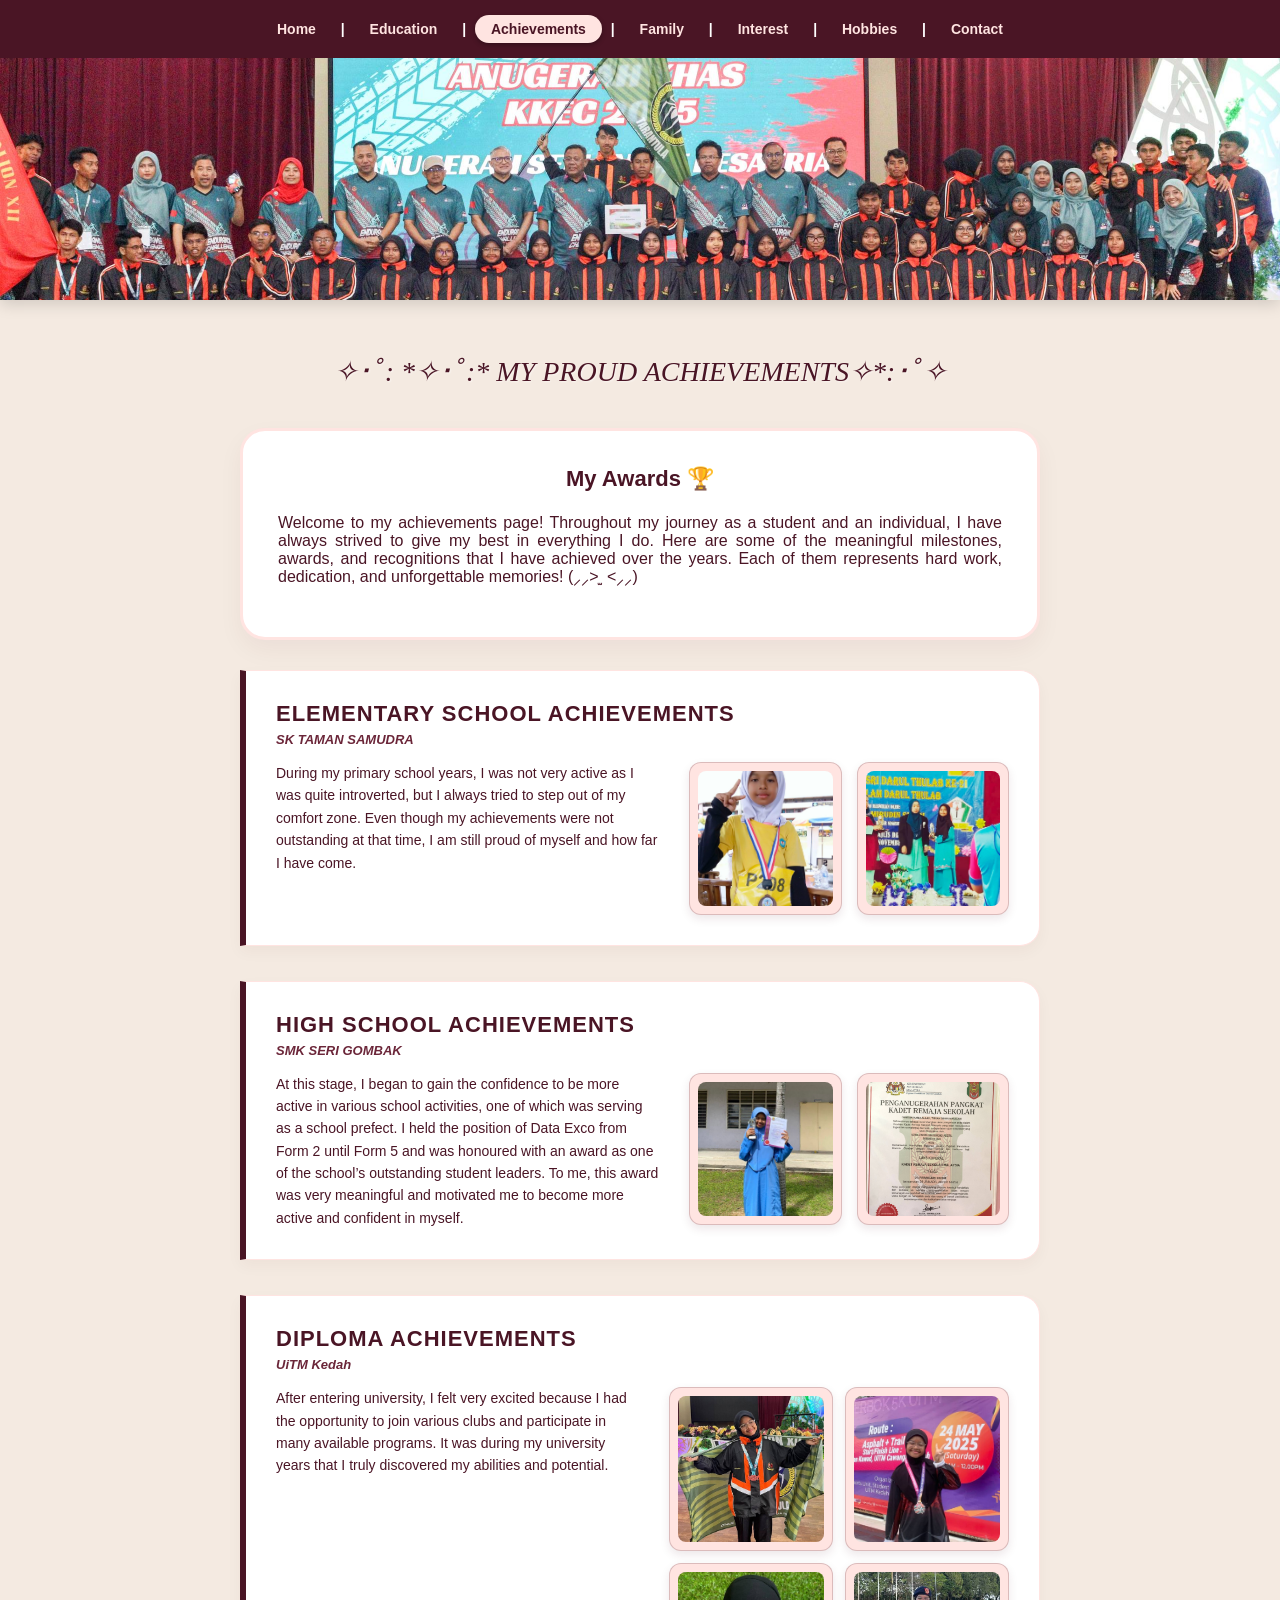
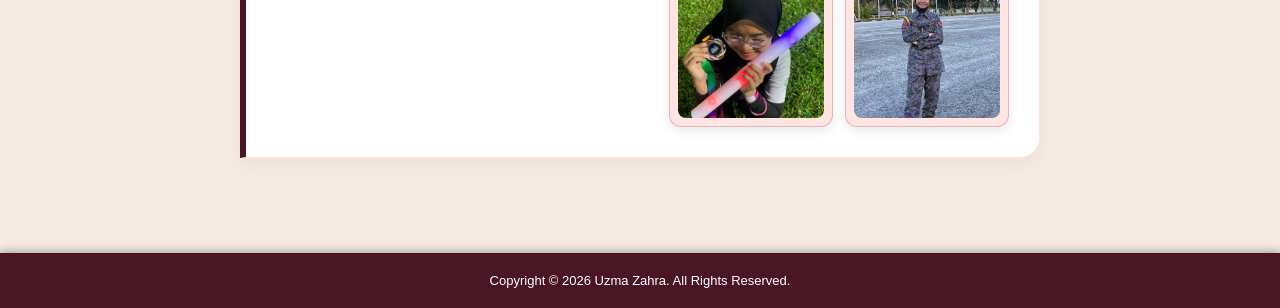
<file: achievements.html>
<!DOCTYPE html PUBLIC "-//W3C//DTD XHTML 1.0 Transitional//EN" "http://www.w3.org/TR/xhtml1/DTD/xhtml1-transitional.dtd">
<html xmlns="http://www.w3.org/1999/xhtml">
<head>
<meta http-equiv="Content-Type" content="text/html; charset=utf-8" />
<title>Achievements - Uzma's Personal Website</title>
<link rel="stylesheet" type="text/css" href="style.css" />

<style type="text/css">
body {
    margin: 0;
    padding: 0;
    background-color: #f4eae1; 
}

#header {
    position: relative;
    width: 100%;
    background: none !important; 
    background-color: transparent !important;
    overflow: hidden !important;
    box-shadow: 0 4px 15px rgba(0, 0, 0, 0.15) !important;
}

.nav-container {
    background-color: #4a1525; 
    width: 100%;
    text-align: center;
    padding: 15px 0;
    position: relative;
    z-index: 20;
}

#navigation {
    font-family: 'Century Gothic', sans-serif;
}

#navigation a {
    text-decoration: none;
    padding: 6px 16px;
    color: #ffe4e1; 
}

#navigation a.active {
    color: #4a1525 !important;
    background-color: #ffe4e1 !important;
    padding: 6px 16px !important;
    border-radius: 15px !important;
    font-weight: bold !important;
    box-shadow: 0 2px 5px rgba(0,0,0,0.3) !important;
    display: inline-block !important;
}

.banner-wrapper {
    position: relative;
    width: 100%;
    height: 260px; 
    overflow: hidden !important;
    z-index: 10;
    background-color: #4a1525; 
}

.banner-slider {
    position: absolute;
    top: 0;
    left: 0;
    width: 300%; 
    height: 100%;
    display: flex;
    transition: transform 0.8s cubic-bezier(0.45, 0, 0.55, 1);
}

.slide {
    width: 33.3333%;
    height: 100%;
    background-size: cover;
    background-position: center;
    background-repeat: no-repeat;
}

#content {
    margin-bottom: 0px !important; 
    padding-bottom: 60px; 
}

.achieve-container {
    max-width: 1050px; 
    margin: 40px auto 0 auto;
    font-family: 'Century Gothic', sans-serif;
}

.achieve-intro-box {
    background-color: #ffffff; 
    border: 3px solid #ffe4e1;
    padding: 35px;
    border-radius: 25px;
    box-shadow: 0 10px 25px rgba(74, 21, 37, 0.05);
    text-align: justify;
    color: #4a1525;
    margin-bottom: 30px;
}

.achieve-box {
    background-color: #ffffff;
    border: 1px solid #ffe4e1;
    border-left: 6px solid #4a1525;
    padding: 30px;
    border-radius: 0 20px 20px 0;
    box-shadow: 0 6px 15px rgba(74, 21, 37, 0.04);
    text-align: left;
    color: #4a1525;
    margin-bottom: 35px;
}

.achieve-layout {
    display: flex;
    justify-content: space-between;
    align-items: flex-start;
    gap: 30px;
    margin-top: 15px;
}

.achieve-text {
    flex: 1;
    font-size: 14px;
    line-height: 1.6;
}

.achieve-heading {
    color: #4a1525;
    font-weight: bold;
    font-size: 22px;
    margin-top: 0;
    margin-bottom: 5px;
    letter-spacing: 1px;
}

.achieve-date {
    font-style: italic;
    font-size: 13px;
    color: #6b2639;
    margin-bottom: 15px;
    font-weight: bold;
}

.achieve-gallery-2 {
    display: grid;
    grid-template-columns: repeat(2, 1fr);
    gap: 15px;
    width: 320px;
}

.achieve-gallery-4 {
    display: grid;
    grid-template-columns: repeat(2, 1fr);
    gap: 12px;
    width: 340px;
}

.photo-frame {
    background-color: #ffe4e1;
    padding: 8px;
    border-radius: 12px;
    box-shadow: 0 4px 10px rgba(74, 21, 37, 0.1);
    border: 1px solid rgba(74, 21, 37, 0.2);
}

.photo-frame img {
    width: 100%;
    aspect-ratio: 1 / 1;
    object-fit: cover;
    border-radius: 8px;
    display: block;
}
</style>
</head>
<body>

<div id="header">
    <div class="nav-container">
        <div id="navigation">
            <a href="index.html">Home</a> |
            <a href="education.html">Education</a> |
            <a href="achievements.html" class="active">Achievements</a> |
            <a href="family.html">Family</a> |
            <a href="interest.html">Interest</a> |
            <a href="hobbies.html">Hobbies</a> |
            <a href="contact.html">Contact</a>
        </div>
    </div>
    
    <div class="banner-wrapper">
        <div class="banner-slider" id="sliderEngine">
            <div class="slide" style="background-image: url('kkec1.jpg');"></div>
            <div class="slide" style="background-image: url('kkec2.jpg');"></div>
            <div class="slide" style="background-image: url('sukol2.jpg');"></div>
        </div>
    </div>
</div>

<div id="content">

<h1 align="center" style="font-family: 'Georgia', serif; font-style: italic; color: #4a1525; font-size: 28px; font-weight: normal; margin-top: 35px; margin-bottom: 25px; text-shadow: 1px 1px 2px rgba(255,255,255,0.6);">
    ✧･ﾟ: *✧･ﾟ:* MY PROUD ACHIEVEMENTS✧*:･ﾟ✧
</h1>

<div class="achieve-container">
    
    <div class="achieve-intro-box">
        <h3 style="text-align: center; font-size: 22px; margin-top: 0;"> My Awards 🏆</h3>
        <p>Welcome to my achievements page! Throughout my journey as a student and an individual, I have always strived to give my best in everything I do. Here are some of the meaningful milestones, awards, and recognitions that I have achieved over the years. Each of them represents hard work, dedication, and unforgettable memories! (⸝⸝> ̫ <⸝⸝)</p>
    </div>

    <div class="achieve-box">
        <h3 class="achieve-heading">ELEMENTARY SCHOOL ACHIEVEMENTS</h3>
        <div class="achieve-date">SK TAMAN SAMUDRA</div>
  
        <div class="achieve-layout">
            <div class="achieve-text">
                During my primary school years, I was not very active as I was quite introverted, but I always tried to step out of my comfort zone. Even though my achievements were not outstanding at that time, I am still proud of myself and how far I have come.         
            </div>
            
            <div class="achieve-gallery-2">
                <div class="photo-frame"><img src="rumahkuning.jpg" alt="Elementary Achievement 1" /></div>
                <div class="photo-frame"><img src="gradsk.jpg" alt="Elementary Achievement 2" /></div>
            </div>
        </div>
    </div>

    <div class="achieve-box">
        <h3 class="achieve-heading">HIGH SCHOOL ACHIEVEMENTS</h3>
        <div class="achieve-date">SMK SERI GOMBAK</div>
        
        <div class="achieve-layout">
            <div class="achieve-text"> 
At this stage, I began to gain the confidence to be more active in various school activities, one of which was serving as a school prefect. I held the position of Data Exco from Form 2 until Form 5 and was honoured with an award as one of the school’s outstanding student leaders. To me, this award was very meaningful and motivated me to become more active and confident in myself.
                           </div>
            
            <div class="achieve-gallery-2">
                <div class="photo-frame"><img src="pengawas.jpg" alt="High School Achievement 1" /></div>
                <div class="photo-frame"><img src="krs.jpg" alt="High School Achievement 2" /></div>
            </div>
        </div>
    </div>

    <div class="achieve-box">
        <h3 class="achieve-heading">DIPLOMA ACHIEVEMENTS</h3>
        <div class="achieve-date">UiTM Kedah</div>
        
        <div class="achieve-layout">
            <div class="achieve-text">
                After entering university, I felt very excited because I had the opportunity to join various clubs and participate in many available programs. It was during my university years that I truly discovered my abilities and potential.
            </div>
            
            <div class="achieve-gallery-4">
                <div class="photo-frame"><img src="1.jpg" alt="University Achievement 1" /></div>
                <div class="photo-frame"><img src="2.jpg" alt="University Achievement 2" /></div>
                <div class="photo-frame"><img src="3.jpg" alt="University Achievement 3" /></div>
                <div class="photo-frame"><img src="4.jpg" alt="University Achievement 4" /></div>
            </div>
        </div>
    </div>

</div>

</div> 

<div id="footer" style="display: block !important; clear: both !important; width: 100% !important; background-color: #4a1525 !important; color: #ffffff !important; font-family: 'Century Gothic', sans-serif !important; font-size: 13px !important; padding: 20px 0 !important; text-align: center !important; margin-top: 0px !important; white-space: nowrap !important; box-shadow: 0 -2px 8px rgba(0, 0, 0, 0.3) !important;">
    Copyright &copy; 2026 Uzma Zahra. All Rights Reserved.
</div>

<script type="text/javascript">
// <![CDATA[
    var currentIndex = 0;
    var totalImages = 3; 
    var sliderEngine = document.getElementById("sliderEngine");

    function slideBanner() {
        currentIndex = (currentIndex + 1) % totalImages;
        var percentageShift = -100 * currentIndex; 
        sliderEngine.style.transform = "translateX(" + (percentageShift / totalImages) + "%)";
    }

    setInterval(slideBanner, 3000);
// ]]>
</script>

</body>
</html>
</file>
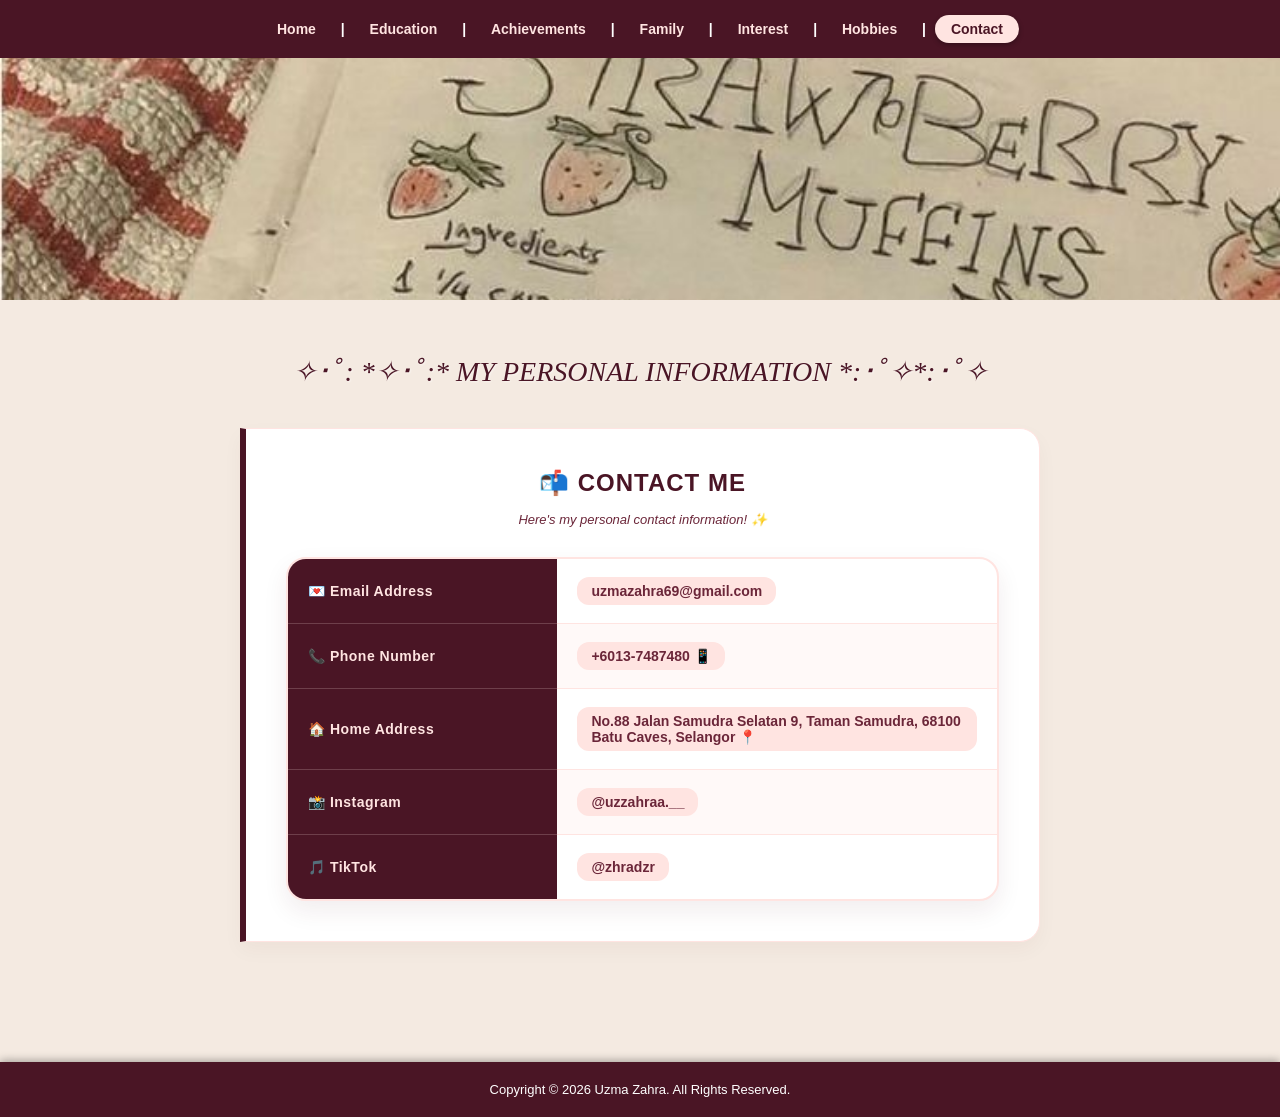
<file: contact.html>
<!DOCTYPE html PUBLIC "-//W3C//DTD XHTML 1.0 Transitional//EN" "http://www.w3.org/TR/xhtml1/DTD/xhtml1-transitional.dtd">
<html xmlns="http://www.w3.org/1999/xhtml">
<head>
<meta http-equiv="Content-Type" content="text/html; charset=utf-8" />
<title>Contact - Uzma's Personal Website</title>
<link rel="stylesheet" type="text/css" href="style.css" />

<style type="text/css">
body {
    margin: 0;
    padding: 0;
    background-color: #f4eae1; 
}

#header {
    /* ... */
}

.nav-container {
    background-color: #4a1525; 
    width: 100%;
    text-align: center;
    padding: 15px 0;
    position: relative;
    z-index: 20;
}

#navigation {
    font-family: 'Century Gothic', sans-serif;
}

#navigation a {
    text-decoration: none;
    padding: 6px 16px;
    color: #ffe4e1; 
}

#navigation a.active {
    color: #4a1525 !important;
    background-color: #ffe4e1 !important;
    padding: 6px 16px !important;
    border-radius: 15px !important;
    font-weight: bold !important;
    box-shadow: 0 2px 5px rgba(0,0,0,0.3) !important;
    display: inline-block !important;
}

.content-container {
    max-width: 800px; 
    margin: 40px auto;
    font-family: 'Century Gothic', sans-serif;
}

.contact-box {
    background-color: #ffffff;
    border: 1px solid #ffe4e1;
    border-left: 6px solid #4a1525;
    padding: 40px;
    border-radius: 0 20px 20px 0;
    box-shadow: 0 8px 20px rgba(74, 21, 37, 0.04);
    text-align: center; 
    color: #4a1525;
}

.contact-heading {
    color: #4a1525;
    font-weight: bold;
    font-size: 24px;
    margin-top: 0;
    margin-bottom: 15px;
    letter-spacing: 1px;
}

.contact-subtext {
    font-style: italic;
    font-size: 13px;
    color: #6b2639;
    margin-bottom: 30px;
}

.contact-table {
    width: 100%;
    border-collapse: separate; 
    border-spacing: 0;
    margin-top: 10px;
    background-color: #ffffff;
    border-radius: 20px; 
    overflow: hidden;
    border: 2px solid #ffe4e1; 
    box-shadow: 0 10px 25px rgba(74, 21, 37, 0.08); 
}

.contact-table tr:nth-child(even) {
    background-color: #fff9f8; 
}

.contact-table td.label-cell {
    width: 38%;
    background-color: #4a1525; 
    color: #ffe4e1; 
    font-weight: bold;
    padding: 18px 20px;
    text-align: left;
    font-size: 14px;
    letter-spacing: 0.5px;
    border-bottom: 1px solid rgba(255, 228, 225, 0.2);
}

.contact-table td.info-cell {
    padding: 18px 20px;
    text-align: left;
    color: #4a1525;
    font-size: 14px;
    font-weight: bold;
    border-bottom: 1px solid #ffe4e1;
}

.contact-table tr:last-child td {
    border-bottom: none;
}

.contact-table a {
    color: #6b2639;
    text-decoration: none;
    background-color: #ffe4e1; 
    padding: 6px 14px;
    border-radius: 12px;
    display: inline-block;
    transition: all 0.3s ease;
}

.contact-table a:hover {
    background-color: #4a1525;
    color: #ffe4e1;
    transform: translateY(-2px); 
}
</style>
</head>
<body>

<div id="header">
    <div class="nav-container">
        <div id="navigation">
            <a href="index.html">Home</a> |
            <a href="education.html">Education</a> |
            <a href="achievements.html">Achievements</a> |
            <a href="family.html">Family</a> | 
            <a href="interest.html">Interest</a> |
            <a href="hobbies.html">Hobbies</a> |
            <a href="contact.html" class="active">Contact</a>
        </div>
    </div>
</div>

<div id="content">

<h1 align="center" style="font-family: 'Georgia', serif; font-style: italic; color: #4a1525; font-size: 28px; font-weight: normal; margin-top: 35px; margin-bottom: 25px; text-shadow: 1px 1px 2px rgba(255,255,255,0.6);">
    ✧･ﾟ: *✧･ﾟ:* MY PERSONAL INFORMATION *:･ﾟ✧*:･ﾟ✧
</h1>

<div class="content-container">
    
    <div class="contact-box">
        <h3 class="contact-heading">📬 CONTACT ME</h3>
        <p class="contact-subtext">Here's my personal contact information! ✨</p>
        
        <table class="contact-table">
            <tr>
                <td class="label-cell">💌 Email Address</td>
                <td class="info-cell"><a href="mailto:uzmazahra69@gmail.com">uzmazahra69@gmail.com</a></td>
            </tr>
            
            <tr>
                <td class="label-cell">📞 Phone Number</td>
                <td class="info-cell"><a href="tel:+60137487480">+6013-7487480 📱</a></td>
            </tr>
            
            <tr>
                <td class="label-cell">🏠 Home Address</td>
                <td class="info-cell"><a href="https://www.google.com/maps/search/?api=1&query=No.88+Jalan+Samudra+Selatan+9+Taman+Samudra+68100+Batu+Caves+Selangor" target="_blank">No.88 Jalan Samudra Selatan 9, Taman Samudra, 68100 Batu Caves, Selangor 📍</a></td>
            </tr>
            
            <tr>
                <td class="label-cell">📸 Instagram</td>
                <td class="info-cell"><a href="https://www.instagram.com/uzzahraa.__/" target="_blank">@uzzahraa.__</a></td>
            </tr>
            
            <tr>
                <td class="label-cell">🎵 TikTok</td>
                <td class="info-cell"><a href="https://www.tiktok.com/@zhradzr?_r=1&_t=ZS-977afWlPwBR" target="_blank">@zhradzr</a></td>
            </tr>
        </table>
        
    </div>

</div>

</div> 

<div id="footer" style="display: block !important; clear: both !important; width: 100% !important; background-color: #4a1525 !important; color: #ffffff !important; font-family: 'Century Gothic', sans-serif !important; font-size: 13px !important; padding: 20px 0 !important; text-align: center !important; margin-top: 60px !important; white-space: nowrap !important; box-shadow: 0 -2px 8px rgba(0, 0, 0, 0.3) !important;">
    Copyright &copy; 2026 Uzma Zahra. All Rights Reserved.
</div>

</body>
</html>
</file>
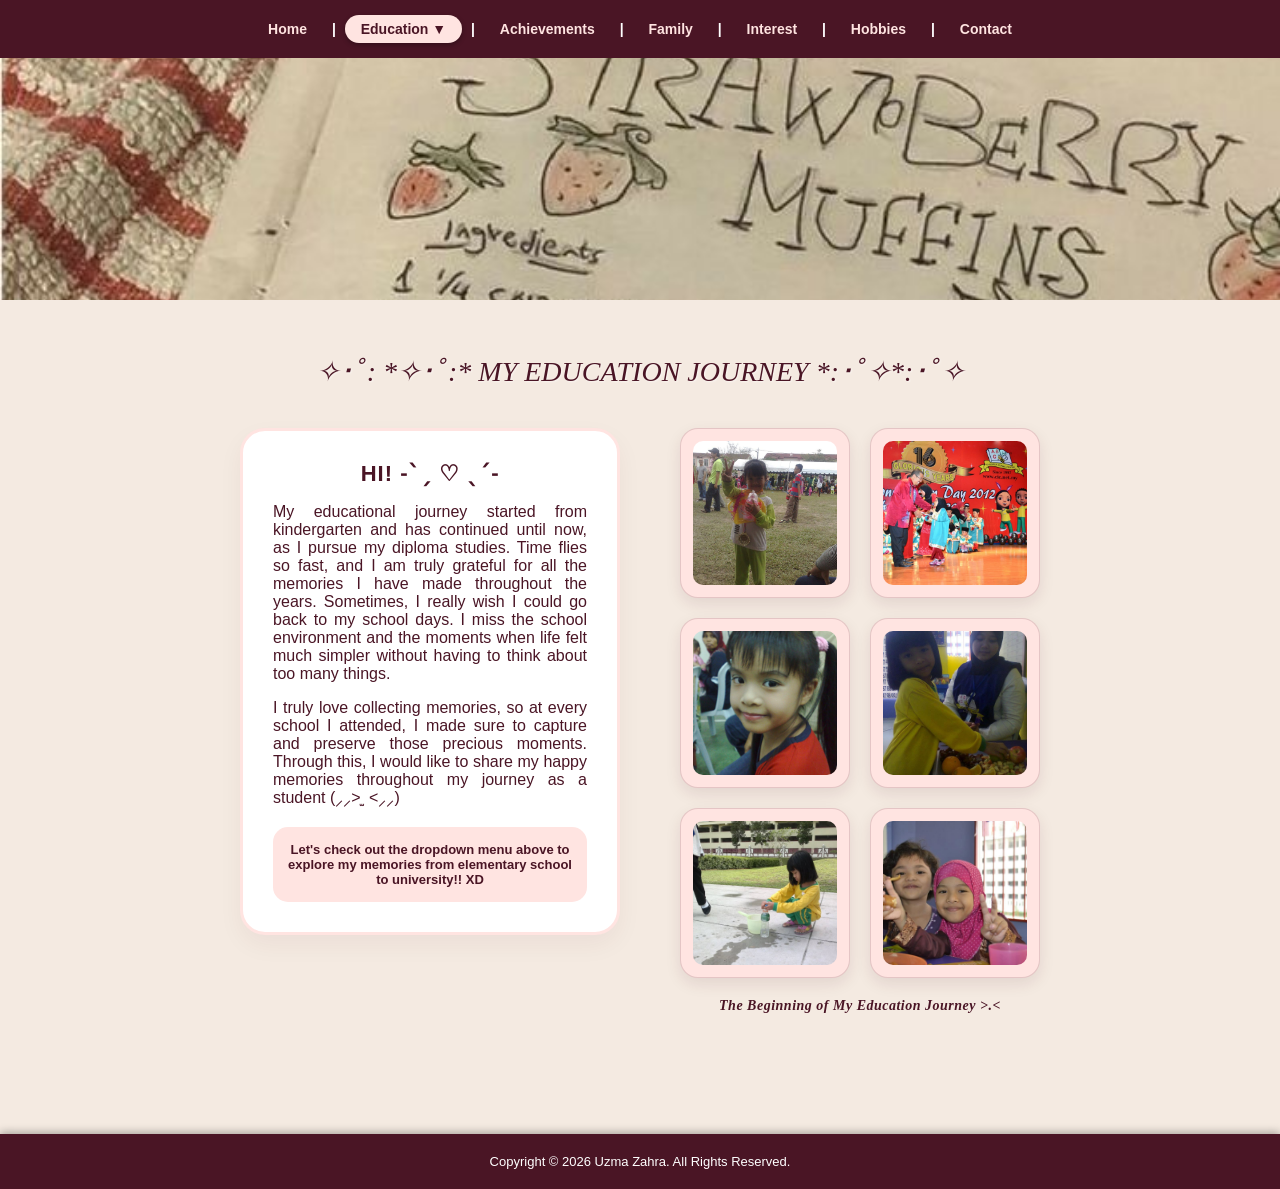
<file: education.html>
<!DOCTYPE html PUBLIC "-//W3C//DTD XHTML 1.0 Transitional//EN" "http://www.w3.org/TR/xhtml1/DTD/xhtml1-transitional.dtd">
<html xmlns="http://www.w3.org/1999/xhtml">
<head>
<meta http-equiv="Content-Type" content="text/html; charset=utf-8" />
<title>Education - Uzma's Personal Website</title>
<link rel="stylesheet" type="text/css" href="style.css" />

<style type="text/css">
body {
    margin: 0;
    padding: 0;
    background-color: #f4eae1; 
}

#header {
    /* ... */
}

.nav-container {
    background-color: #4a1525; 
    width: 100%;
    text-align: center;
    padding: 15px 0;
    position: relative;
    z-index: 20;
}

#navigation {
    font-family: 'Century Gothic', sans-serif;
}

#navigation a {
    text-decoration: none;
    padding: 6px 16px;
    color: #ffe4e1; 
}

#navigation a.active {
    color: #4a1525 !important;
    background-color: #ffe4e1 !important;
    padding: 6px 16px !important;
    border-radius: 15px !important;
    font-weight: bold !important;
    box-shadow: 0 2px 5px rgba(0,0,0,0.3) !important;
    display: inline-block !important;
}

.dropdown {
    display: inline-block;
    position: relative;
}
.dropdown-content {
    display: none;
    position: absolute;
    background-color: #ffffff;
    min-width: 170px;
    box-shadow: 0px 8px 16px rgba(0,0,0,0.2);
    z-index: 999;
    text-align: left;
    margin-top: 5px;
    border-radius: 10px;
    overflow: hidden;
    border: 1px solid rgba(74, 21, 37, 0.15);
}
#navigation .dropdown-content a {
    color: #4a1525 !important;
    font-weight: bold !important;
    padding: 12px 15px !important;
    text-decoration: none;
    display: block !important;
    font-size: 13px;
    background-color: transparent !important;
    box-shadow: none !important;
    border-radius: 0 !important;
}
#navigation .dropdown-content a:hover {
    background-color: #ffe4e1 !important;
}
.dropdown:hover .dropdown-content {
    display: block;
}

.tab-content {
    display: none; 
}
#Education-Welcome {
    display: block;
}
body:has(#p1:target) #Education-Welcome,
body:has(#p2:target) #Education-Welcome,
body:has(#p3:target) #Education-Welcome {
    display: none;
}
#p1:target, #p2:target, #p3:target {
    display: block;
}

.welcome-layout {
    display: flex;
    align-items: flex-start;
    justify-content: space-between;
    margin-top: 20px;
}

.intro-pop-box {
    flex: 1.1; 
    background-color: #ffffff;
    border: 3px solid #ffe4e1;
    padding: 30px;
    border-radius: 25px;
    box-shadow: 0 10px 25px rgba(74, 21, 37, 0.05);
    text-align: justify;
    color: #4a1525;
    font-family: 'Century Gothic', sans-serif;
}

.gallery-wrapper {
    width: 360px; 
    display: flex;
    flex-direction: column;
    align-items: center;
    margin-left: 60px; 
}

.image-grid-container {
    display: grid;
    grid-template-columns: repeat(2, 1fr); 
    gap: 20px; 
    width: 100%;
}

.photo-frame {
    background-color: #ffe4e1;
    padding: 12px; 
    border-radius: 18px; 
    box-shadow: 0 6px 15px rgba(74, 21, 37, 0.1);
    text-align: center;
    box-sizing: border-box;
    border: 1px solid rgba(74, 21, 37, 0.15);
}

.photo-frame img {
    width: 100%;
    aspect-ratio: 1 / 1; 
    object-fit: cover;
    border-radius: 10px; 
    display: block;
}

.gallery-caption {
    font-family: 'Georgia', serif;
    font-style: italic;
    color: #4a1525;
    font-size: 14px;
    margin-top: 20px;
    font-weight: bold;
    letter-spacing: 0.5px;
}

.edu-container {
    max-width: 1050px; 
    margin: 40px auto;
    font-family: 'Century Gothic', sans-serif;
}

.edu-box {
    background-color: #ffffff;
    border: 1px solid #ffe4e1;
    border-left: 6px solid #4a1525;
    padding: 35px;
    border-radius: 0 20px 20px 0;
    box-shadow: 0 8px 20px rgba(74, 21, 37, 0.04);
    text-align: left;
    color: #4a1525;
}

.edu-heading {
    color: #4a1525;
    font-weight: bold;
    font-size: 22px;
    margin-top: 0;
    margin-bottom: 5px;
    letter-spacing: 1px;
}

.edu-year {
    font-style: italic;
    font-size: 13px;
    color: #6b2639;
    margin-bottom: 25px;
    font-weight: normal;
    line-height: 1.6;
    text-align: justify;
}

.edu-gallery-3x2 {
    display: grid;
    grid-template-columns: repeat(3, 1fr); 
    gap: 25px; 
    margin-top: 20px;
    width: 100%;
}

.edu-frame-with-caption {
    display: flex;
    flex-direction: column;
    align-items: center;
}

.edu-frame-with-caption .photo-frame {
    width: 100%;
}

.inner-caption {
    font-family: 'Century Gothic', sans-serif;
    font-size: 13px;
    color: #4a1525;
    margin-top: 10px;
    text-align: center;
    font-weight: bold;
    line-height: 1.4;
}

.note-box {
    background-color: #ffe4e1;
    padding: 15px;
    margin-top: 20px;
    border-radius: 15px;
    text-align: center;
    font-weight: bold;
    font-size: 13px;
    color: #4a1525;
}
</style>
</head>
<body>

<div id="header">
    <div class="nav-container">
        <div id="navigation">
            <a href="index.html">Home</a> |
            
            <div class="dropdown">
                <a href="education.html" class="active">Education ▼</a>
                <div class="dropdown-content">
                    <a href="#p1">Primary School</a>
                    <a href="#p2">High School</a>
                    <a href="#p3">University</a>
                </div>
            </div> |
            
            <a href="achievements.html">Achievements</a> |
            <a href="family.html">Family</a> |
            <a href="interest.html">Interest</a> |
            <a href="hobbies.html">Hobbies</a> |
            <a href="contact.html">Contact</a>
        </div>
    </div>
</div>

<div id="content">

<h1 align="center" style="font-family: 'Georgia', serif; font-style: italic; color: #4a1525; font-size: 28px; font-weight: normal; margin-top: 35px; margin-bottom: 25px; text-shadow: 1px 1px 2px rgba(255,255,255,0.6);">
    ✧･ﾟ: *✧･ﾟ:* MY EDUCATION JOURNEY *:･ﾟ✧*:･ﾟ✧
</h1>

<div class="edu-container">
    
    <div id="Education-Welcome">
        <div class="welcome-layout">
            
            <div class="intro-pop-box">
                <h3 class="edu-heading" style="text-align: center; font-size: 22px;">HI! ˗ˋˏ ♡ ˎˊ˗</h3>
                <div class="edu-details">
                    <p>My educational journey started from kindergarten and has continued until now, as I pursue my diploma studies. Time flies so fast, and I am truly grateful for all the memories I have made throughout the years. Sometimes, I really wish I could go back to my school days. I miss the school environment and the moments when life felt much simpler without having to think about too many things.</p>

                    <p>I truly love collecting memories, so at every school I attended, I made sure to capture and preserve those precious moments. Through this, I would like to share my happy memories throughout my journey as a student (⸝⸝>  ̫ <⸝⸝)</p>
                                        
                    <div class="note-box">
                        Let's check out the dropdown menu above to explore my memories from elementary school to university!! XD
                    </div>
                </div>
            </div>
            
            <div class="gallery-wrapper">
                <div class="image-grid-container">
                    <div class="photo-frame"><img src="sportday.jpg" alt="Memory 1" /></div>
                    <div class="photo-frame"><img src="6tahun.jpg" alt="Memory 2" /></div>
                    <div class="photo-frame"><img src="6147553494869676666.jpg" alt="Memory 3" /></div>
                    <div class="photo-frame"><img src="tadika2.jpg" alt="Memory 4" /></div>
                    <div class="photo-frame"><img src="akucomel.jpg" alt="Memory 5" /></div>
                    <div class="photo-frame"><img src="comelsiak.jpg" alt="Memory 6" /></div>
                </div>
                <div class="gallery-caption"> The Beginning of My Education Journey >.<</div>
            </div>
            
        </div>
    </div>

    <div id="p1" class="tab-content">
        <div class="edu-box">
            <h3 class="edu-heading">🏫 PRIMARY SCHOOL</h3>
            <div class="edu-year">I began my primary school education at the age of seven at SK Seri Gombak 1. After studying there for two years, I transferred to SK Taman Samudra as it was closer to my home. I continued my studies there until Year 6.<br /><br />In addition, I was also a student at Sekolah Agama Rendah Darul Thulab Cawangan Gombak. I enrolled in the religious school when I was in Year 3 and completed my studies there alongside my primary school education.<br /><br />Below are some of the memories I cherish from my primary school years!<33</div>
            
            <div class="edu-gallery-3x2">
                <div class="edu-frame-with-caption">
                    <div class="photo-frame"><img src="day1sekk.jpg" alt="SR Memory 1" /></div>
                    <div class="inner-caption">My day 1 at school!</div>
                </div>
                
                <div class="edu-frame-with-caption">
                    <div class="photo-frame"><img src="uzmagradsek.jpg" alt="SR Memory 2" /></div>
                    <div class="inner-caption">Finally graduated from primary school!</div>
                </div>
                
                <div class="edu-frame-with-caption">
                    <div class="photo-frame"><img src="khaldun.jpg" alt="SR Memory 3" /></div>
                    <div class="inner-caption">my classmate<33</div>
                </div>
                
                <div class="edu-frame-with-caption">
                    <div class="photo-frame"><img src="upkk.jpg" alt="SR Memory 4" /></div>
                    <div class="inner-caption">We're about to take an UPKK's exam!</div>
                </div>
                
                <div class="edu-frame-with-caption">
                    <div class="photo-frame"><img src="sekagama.jpg" alt="SR Memory 5" /></div>
                    <div class="inner-caption">Officially an alumni!</div>
                </div>
                
                <div class="edu-frame-with-caption">
                    <div class="photo-frame"><img src="skagama.jpg" alt="SR Memory 6" /></div>
                    <div class="inner-caption">my #1supporter XD</div>
                </div>
            </div>
            
        </div>
    </div>

    <div id="p2" class="tab-content">
        <div class="edu-box">
            <h3 class="edu-heading">🏫 HIGH SCHOOL</h3>
            <div class="edu-year">My best journey ever! I really miss the school environment, school stresses, and school bond. How I wish could back again at those moments :((</div>
            
            <div class="edu-gallery-3x2">
                <div class="edu-frame-with-caption">
                    <div class="photo-frame"><img src="papan.jpg" alt="SM Memory 1" /></div>
                    <div class="inner-caption">Road to SPM!</div>
                </div>
                
                <div class="edu-frame-with-caption">
                    <div class="photo-frame"><img src="rusyd.jpg" alt="SM Memory 2" /></div>
                    <div class="inner-caption">Purple's Cheerlader Team!</div>
                </div>
                
                <div class="edu-frame-with-caption">
                    <div class="photo-frame"><img src="rindu.jpg" alt="SM Memory 3" /></div>
                    <div class="inner-caption">Before back home >.<</div>
                </div>
                
                <div class="edu-frame-with-caption">
                    <div class="photo-frame"><img src="pern.jpg" alt="SM Memory 4" /></div>
                    <div class="inner-caption">Finally Business Coursework completed!</div>
                </div>
                
                <div class="edu-frame-with-caption">
                    <div class="photo-frame"><img src="permatacitra.jpg" alt="SM Memory 5" /></div>
                    <div class="inner-caption">got certified with my girls!</div>
                </div>
                
                <div class="edu-frame-with-caption">
                    <div class="photo-frame"><img src="cekal.jpg" alt="SM Memory 6" /></div>
                    <div class="inner-caption">My first ever classmate in high school XD</div>
                </div>
            </div>
            
        </div>
    </div>

    <div id="p3" class="tab-content">
        <div class="edu-box">
            <h3 class="edu-heading">🎓 DIPLOMA EDUCATION JOURNEY </h3>
            <div class="edu-year"> After graduating from high school, I received an offer to further my studies at UiTM Kedah in the Library Informatics program. Although it is located far from my hometown, I was very happy to have the opportunity to study in Kedah. Even though I did not know anyone when I first stepped into the university, I am grateful to have been blessed with good friends who have supported and accompanied me throughout my academic journey here🌸</div>
            
            <div class="edu-gallery-3x2">
                <div class="edu-frame-with-caption">
                    <div class="photo-frame"><img src="hiking.jpg" alt="Uni Memory 1" /></div>
                    <div class="inner-caption">My first ever hiking experience! </div>
                </div>
                
                <div class="edu-frame-with-caption">
                    <div class="photo-frame"><img src="clasmet.jpg" alt="Uni Memory 2" /></div>
                    <div class="inner-caption">Just us getting photos of each other infront of Cafe's Lake <33</div>
                </div>
                
                <div class="edu-frame-with-caption">
                    <div class="photo-frame"><img src="tarung.jpg" alt="Uni Memory 3" /></div>
                    <div class="inner-caption">Teater night!</div>
                </div>
                
                <div class="edu-frame-with-caption">
                    <div class="photo-frame"><img src="event.jpg" alt="Uni Memory 4" /></div>
                    <div class="inner-caption">Art&Design Event Day with my lovely friends</div>
                </div>
                
                <div class="edu-frame-with-caption">
                    <div class="photo-frame"><img src="rumet.jpg" alt="Uni Memory 5" /></div>
                    <div class="inner-caption">My current roommates!</div>
                </div>
                
                <div class="edu-frame-with-caption">
                    <div class="photo-frame"><img src="dinner.jpg" alt="Uni Memory 6" /></div>
                    <div class="inner-caption">Commander's dinner party >.<</div>
                </div>
            </div>
            
        </div>
    </div>

</div>

</div> 

<div id="footer" style="display: block !important; clear: both !important; width: 100% !important; background-color: #4a1525 !important; color: #ffffff !important; font-family: 'Century Gothic', sans-serif !important; font-size: 13px !important; padding: 20px 0 !important; text-align: center !important; margin-top: 60px !important; white-space: nowrap !important; box-shadow: 0 -2px 8px rgba(0, 0, 0, 0.3) !important;">
    Copyright &copy; 2026 Uzma Zahra. All Rights Reserved.
</div>

</body>
</html>
</file>
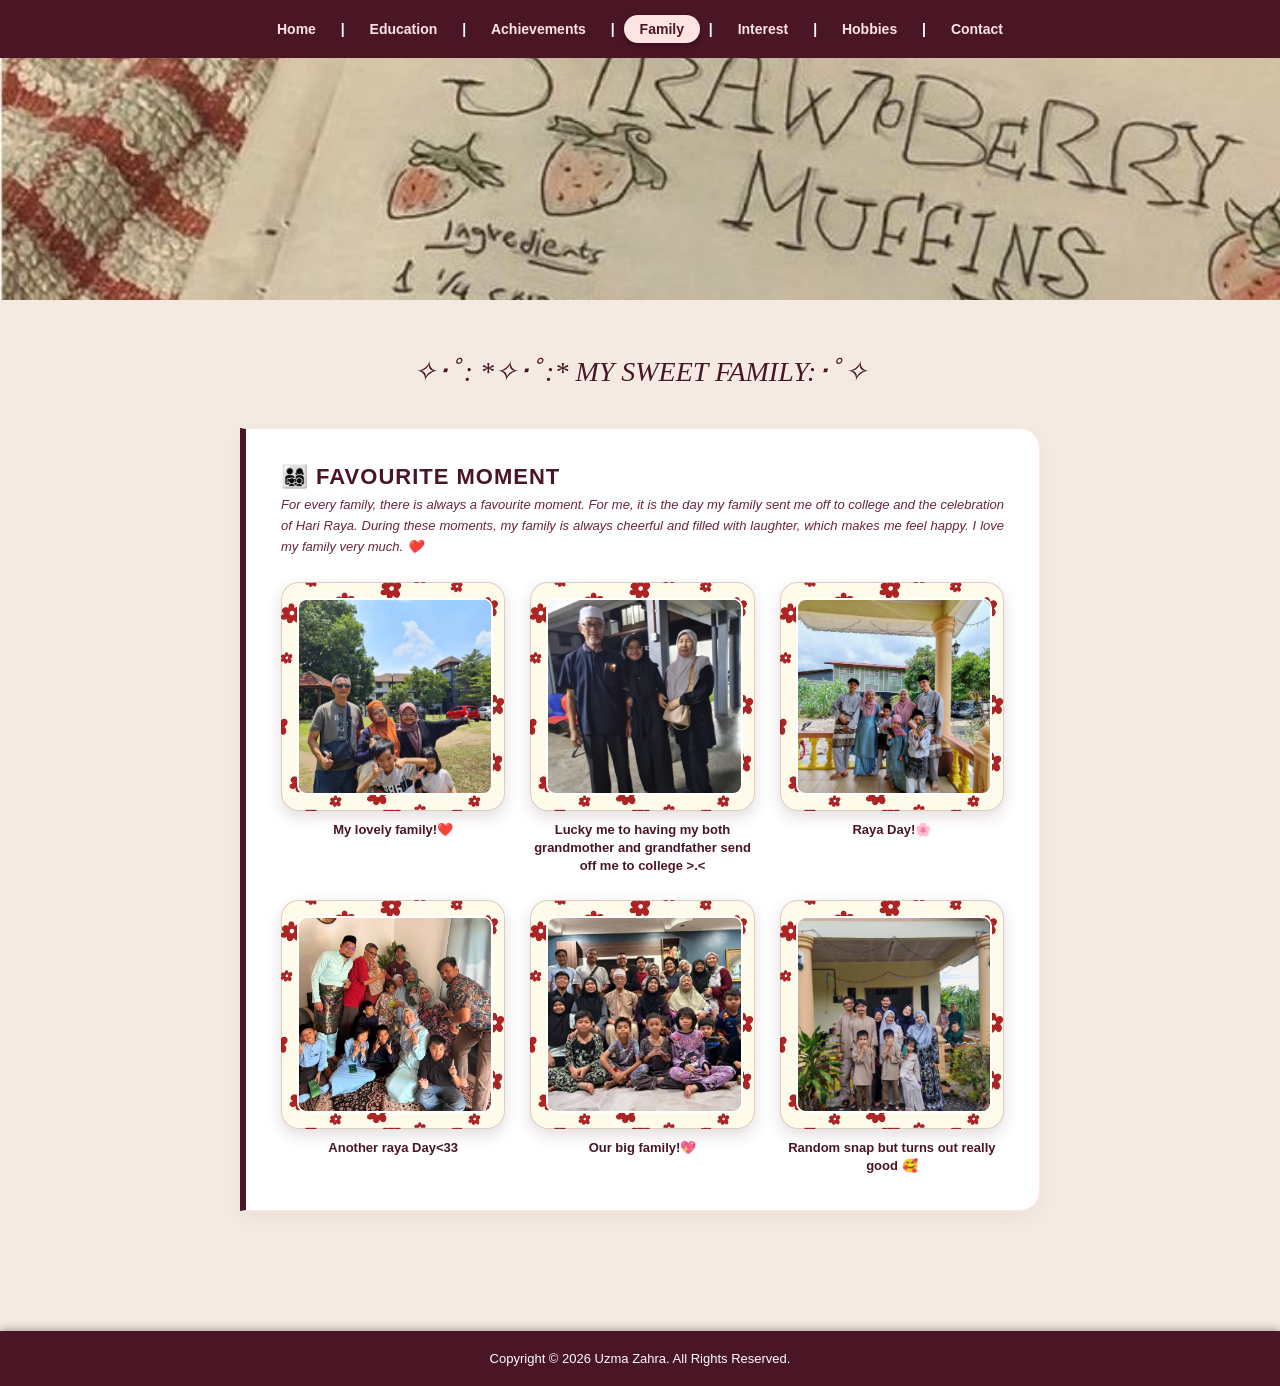
<file: family.html>
<!DOCTYPE html PUBLIC "-//W3C//DTD XHTML 1.0 Transitional//EN" "http://www.w3.org/TR/xhtml1/DTD/xhtml1-transitional.dtd">
<html xmlns="http://www.w3.org/1999/xhtml">
<head>
<meta http-equiv="Content-Type" content="text/html; charset=utf-8" />
<title>Family - Uzma's Personal Website</title>
<link rel="stylesheet" type="text/css" href="style.css" />

<style type="text/css">
body {
    margin: 0;
    padding: 0;
    background-color: #f4eae1; 
}

#header {
    /* ... */
}

.nav-container {
    background-color: #4a1525; 
    width: 100%;
    text-align: center;
    padding: 15px 0;
    position: relative;
    z-index: 20;
}

#navigation {
    font-family: 'Century Gothic', sans-serif;
}

#navigation a {
    text-decoration: none;
    padding: 6px 16px;
    color: #ffe4e1; 
}

#navigation a.active {
    color: #4a1525 !important;
    background-color: #ffe4e1 !important;
    padding: 6px 16px !important;
    border-radius: 15px !important;
    font-weight: bold !important;
    box-shadow: 0 2px 5px rgba(0,0,0,0.3) !important;
    display: inline-block !important;
}

.photo-frame {
    background-image: url('redflower.jpg');
    background-size: cover;
    background-position: center;
    padding: 15px; 
    border-radius: 18px; 
    box-shadow: 0 6px 15px rgba(74, 21, 37, 0.15);
    text-align: center;
    box-sizing: border-box;
    border: 1px solid rgba(74, 21, 37, 0.2);
}

.photo-frame img {
    width: 100%;
    aspect-ratio: 1 / 1; 
    object-fit: cover;
    border-radius: 10px; 
    display: block;
    border: 2px solid #ffffff; 
}

.content-container {
    max-width: 1050px; 
    margin: 40px auto;
    font-family: 'Century Gothic', sans-serif;
}

.main-box {
    background-color: #ffffff;
    border: 1px solid #ffe4e1;
    border-left: 6px solid #4a1525;
    padding: 35px;
    border-radius: 0 20px 20px 0;
    box-shadow: 0 8px 20px rgba(74, 21, 37, 0.04);
    text-align: left;
    color: #4a1525;
}

.main-heading {
    color: #4a1525;
    font-weight: bold;
    font-size: 22px;
    margin-top: 0;
    margin-bottom: 5px;
    letter-spacing: 1px;
}

.description-text {
    font-style: italic;
    font-size: 13px;
    color: #6b2639;
    margin-bottom: 25px;
    font-weight: normal;
    line-height: 1.6;
    text-align: justify;
}

.gallery-3x2 {
    display: grid;
    grid-template-columns: repeat(3, 1fr); 
    gap: 25px; 
    margin-top: 20px;
    width: 100%;
}

.frame-with-caption {
    display: flex;
    flex-direction: column;
    align-items: center;
}

.frame-with-caption .photo-frame {
    width: 100%;
}

.inner-caption {
    font-family: 'Century Gothic', sans-serif;
    font-size: 13px;
    color: #4a1525;
    margin-top: 10px;
    text-align: center;
    font-weight: bold;
    line-height: 1.4;
}
</style>
</head>
<body>

<div id="header">
    <div class="nav-container">
        <div id="navigation">
            <a href="index.html">Home</a> |
            <a href="education.html">Education</a> |
            <a href="achievements.html">Achievements</a> |
            <a href="family.html" class="active">Family</a> | 
            <a href="interest.html">Interest</a> |
            <a href="hobbies.html">Hobbies</a> |
            <a href="contact.html">Contact</a>
        </div>
    </div>
</div>

<div id="content">

<h1 align="center" style="font-family: 'Georgia', serif; font-style: italic; color: #4a1525; font-size: 28px; font-weight: normal; margin-top: 35px; margin-bottom: 25px; text-shadow: 1px 1px 2px rgba(255,255,255,0.6);">
    ✧･ﾟ: *✧･ﾟ:* MY SWEET FAMILY:･ﾟ✧
</h1>

<div class="content-container">
    
    <div class="main-box">
        <h3 class="main-heading">👨‍👩‍👧‍👦 FAVOURITE MOMENT</h3>
        
        <div class="description-text">
            For every family, there is always a favourite moment. For me, it is the day my family sent me off to college and the celebration of Hari Raya. During these moments, my family is always cheerful and filled with laughter, which makes me feel happy. I love my family very much. ❤️        </div>
        
        <div class="gallery-3x2">
            <div class="frame-with-caption">
                <div class="photo-frame"><img src="ibuabah.jpg" alt="Family 1" /></div>
                <div class="inner-caption">My lovely family!❤️</div>
            </div>
            
            <div class="frame-with-caption">
                <div class="photo-frame"><img src="atoknenek.jpg" alt="Family 2" /></div>
                <div class="inner-caption">Lucky me to having my both grandmother and grandfather send off me to college >.<</div>
            </div>
            
            <div class="frame-with-caption">
                <div class="photo-frame"><img src="myfamily2.jpg" alt="Family 3" /></div>
                <div class="inner-caption">Raya Day!🌸</div>
            </div>
            
            <div class="frame-with-caption">
                <div class="photo-frame"><img src="7.jpg" alt="Family 4" /></div>
                <div class="inner-caption">Another raya Day<33</div>
            </div>
            
            <div class="frame-with-caption">
                <div class="photo-frame"><img src="umahwan.jpg" alt="Family 5" /></div>
                <div class="inner-caption">Our big family!💖</div>
            </div>
            
            <div class="frame-with-caption">
                <div class="photo-frame"><img src="depanumahnenek.jpg" alt="Family 6" /></div>
                <div class="inner-caption">Random snap but turns out really good 🥰</div>
            </div>
        </div>
        
    </div>

</div>

</div> 

<div id="footer" style="display: block !important; clear: both !important; width: 100% !important; background-color: #4a1525 !important; color: #ffffff !important; font-family: 'Century Gothic', sans-serif !important; font-size: 13px !important; padding: 20px 0 !important; text-align: center !important; margin-top: 60px !important; white-space: nowrap !important; box-shadow: 0 -2px 8px rgba(0, 0, 0, 0.3) !important;">
    Copyright &copy; 2026 Uzma Zahra. All Rights Reserved.
</div>

</body>
</html>
</file>
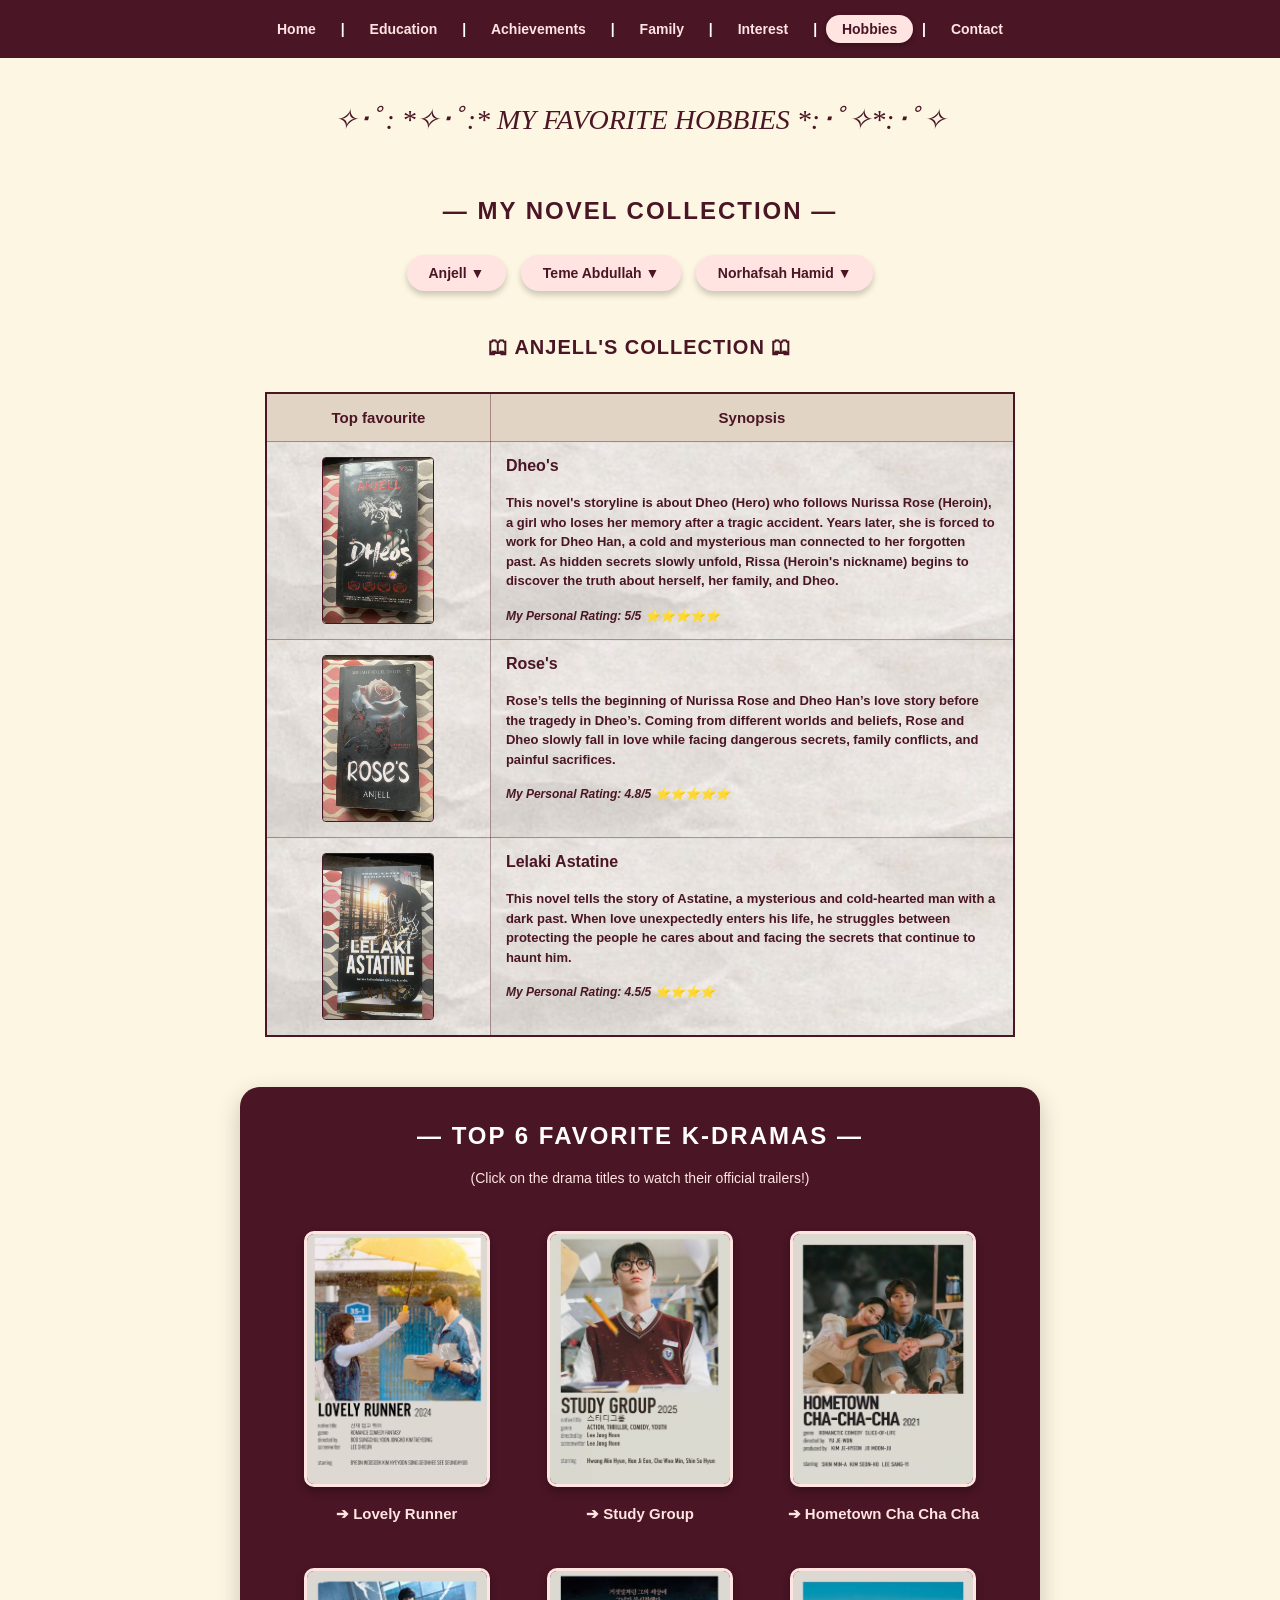
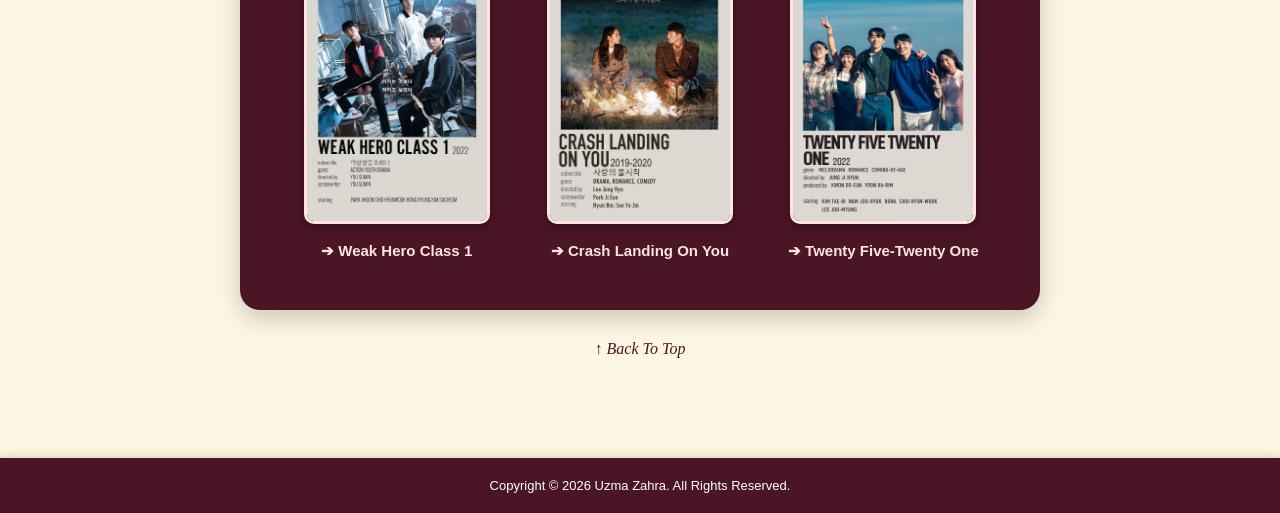
<file: hobbies.html>
<!DOCTYPE html PUBLIC "-//W3C//DTD XHTML 1.0 Transitional//EN" "http://www.w3.org/TR/xhtml1/DTD/xhtml1-transitional.dtd">
<html xmlns="http://www.w3.org/1999/xhtml">
<head>
<meta http-equiv="Content-Type" content="text/html; charset=utf-8" />
<title>Hobbies - Uzma's Personal Website</title>
<link rel="stylesheet" type="text/css" href="style.css" />

<style type="text/css">
body {
    margin: 0;
    padding: 0;
}

.nav-container {
    background-color: #4a1525; 
    width: 100%;
    text-align: center;
    padding: 15px 0;
    position: relative;
    z-index: 20;
}

#navigation {
    font-family: 'Century Gothic', sans-serif;
}

#navigation a {
    text-decoration: none;
    padding: 6px 16px;
    color: #ffe4e1; 
}

#navigation a.active {
    color: #4a1525 !important;
    background-color: #ffe4e1 !important;
    padding: 6px 16px !important;
    border-radius: 15px !important;
    font-weight: bold !important;
    box-shadow: 0 2px 5px rgba(0,0,0,0.3) !important;
    display: inline-block !important;
}

.author-menu {
    margin: 20px 0 35px 0;
    padding: 10px;
}
.author-btn {
    background-color: #ffe4e1;
    color: #4a1525;
    padding: 10px 22px;
    text-decoration: none;
    font-weight: bold;
    border-radius: 20px;
    margin: 0 5px;
    font-size: 14px;
    display: inline-block;
    box-shadow: 0 4px 6px rgba(0,0,0,0.2);
}
.author-btn:hover {
    background-color: #4a1525;
    color: #ffffff;
}

.novel-table {
    width: 100%;
    max-width: 750px;
    color: #4a1525; 
    font-weight: bold; 
    margin: 0 auto;
    border-collapse: collapse; 
    border: 2px solid #4a1525;
}
.novel-table th, .novel-table td {
    border: 1px solid rgba(74, 21, 37, 0.4);
    padding: 15px;
}
.novel-table th {
    background-color: rgba(74, 21, 37, 0.15); 
    color: #4a1525;
    font-weight: bold;
    font-size: 15px;
}

.tab-content {
    display: none; 
}

#Anjell-default {
    display: block;
}

body:has(#p2:target) #Anjell-default,
body:has(#p3:target) #Anjell-default {
    display: none;
}

#p2:target, #p3:target {
    display: block;
}

.author-heading {
    color: #4a1525;
    font-weight: bold;
    font-size: 20px;
    padding-bottom: 8px;
    margin-bottom: 25px;
    letter-spacing: 1px;
}
</style>
</head>
<body>

<div class="nav-container">
    <div id="navigation">
        <a href="index.html">Home</a> |
        <a href="education.html">Education</a> |
        <a href="achievements.html">Achievements</a> |
        <a href="family.html">Family</a> |
        <a href="interest.html">Interest</a> |
        <a href="hobbies.html" class="active">Hobbies</a> |
        <a href="contact.html">Contact</a>
    </div>
</div>

<div id="content">

<h1 id="top" align="center" style="font-family: 'Georgia', serif; font-style: italic; color: #4a1525; font-size: 28px; font-weight: normal; margin-top: 25px; margin-bottom: 25px;">
    ✧･ﾟ: *✧･ﾟ:* MY FAVORITE HOBBIES *:･ﾟ✧*:･ﾟ✧
</h1>

<div style="margin-bottom: 50px; font-family: 'Century Gothic', sans-serif; text-align: center;">
<br>
<br>
    
    <h2 align="center" style="font-weight: bold; color: #4a1525; margin-top: 0; text-align: center; letter-spacing: 2px; font-size: 24px;">
        — MY NOVEL COLLECTION —
    </h2>
    
    <div class="author-menu">
        <a href="#top" class="author-btn"> Anjell ▼</a>
        <a href="#p2" class="author-btn"> Teme Abdullah ▼</a>
        <a href="#p3" class="author-btn"> Norhafsah Hamid ▼</a>
    </div>

    <div id="Anjell-default">
        <h3 class="author-heading">🕮 ANJELL'S COLLECTION 🕮</h3>
        <table class="novel-table" border="1">
            <tr>
                <th width="30%">Top favourite</th>
                <th width="70%">Synopsis</th>
            </tr>
            <tr>
                <td align="center" background="white.jpg"><img src="dheos.jpg" width="110" height="165" alt="Novel 1" style="border-radius: 4px; border: 1px solid #4a1525;" /></td>
                <td align="left" valign="top" background="white.jpg">
                    <strong style="color: #4a1525; font-size: 16px;">Dheo's</strong><br /><br />
                    <span style="font-size: 13px; line-height: 1.5; display: block; color: #4a1525;">This novel's storyline is about Dheo (Hero) who follows Nurissa Rose (Heroin), a girl who loses her memory after a tragic accident. Years later, she is forced to work for Dheo Han, a cold and mysterious man connected to her forgotten past. As hidden secrets slowly unfold, Rissa (Heroin's nickname) begins to discover the truth about herself, her family, and Dheo.</span><br />
                    <span style="font-size: 12px; color: #4a1525; font-style: italic;">My Personal Rating: 5/5 ⭐⭐⭐⭐⭐</span>
                </td>
            </tr>
            <tr>
                <td align="center" background="white.jpg"><img src="roses.jpg" width="110" height="165" alt="Novel 2" style="border-radius: 4px; border: 1px solid #4a1525;" /></td>
                <td align="left" valign="top" background="white.jpg">
                    <strong style="color: #4a1525; font-size: 16px;">Rose's</strong><br /><br />
                    <span style="font-size: 13px; line-height: 1.5; display: block; color: #4a1525;">Rose’s tells the beginning of Nurissa Rose and Dheo Han’s love story before the tragedy in Dheo’s. Coming from different worlds and beliefs, Rose and Dheo slowly fall in love while facing dangerous secrets, family conflicts, and painful sacrifices.</span><br />
                    <span style="font-size: 12px; color: #4a1525; font-style: italic;">My Personal Rating: 4.8/5 ⭐⭐⭐⭐⭐</span>
                </td>
            </tr>
            <tr>
                <td align="center" background="white.jpg"><img src="lelakiastatine.jpg" width="110" height="165" alt="Novel 3" style="border-radius: 4px; border: 1px solid #4a1525;" /></td>
                <td align="left" valign="top" background="white.jpg">
                    <strong style="color: #4a1525; font-size: 16px;">Lelaki Astatine</strong><br /><br />
                    <span style="font-size: 13px; line-height: 1.5; display: block; color: #4a1525;">This novel tells the story of Astatine, a mysterious and cold-hearted man with a dark past. When love unexpectedly enters his life, he struggles between protecting the people he cares about and facing the secrets that continue to haunt him.</span><br />
                    <span style="font-size: 12px; color: #4a1525; font-style: italic;">My Personal Rating: 4.5/5 ⭐⭐⭐⭐</span>
                </td>
            </tr>
        </table>
    </div>

    <div id="p2" class="tab-content">
        <h3 class="author-heading">🕮 TEME ABDULLAH'S COLLECTION 🕮</h3>
        <table class="novel-table" border="1">
            <tr>
                <th width="30%">Top favourite</th>
                <th width="70%">Synopsis</th>
            </tr>
            <tr>
                <td align="center" background="white.jpg"><img src="pelukisjalanan.jpg" width="110" height="165" alt="Novel 4" style="border-radius: 4px; border: 1px solid #4a1525;" /></td>
                <td align="left" valign="top" background="white.jpg">
                    <strong style="color: #4a1525; font-size: 16px;">Pelukis Jalanan</strong><br /><br />
                    <span style="font-size: 13px; line-height: 1.5; display: block; color: #4a1525;">This is my first ever novel from Teme Abdullah. Personally, i really like this novel because the storyline very much like his self diary about his study journey. His valuable life lessons has motivates me a lot, as sometimes i can related to his hardship of study journey. That's why, this novel is really special to me.</span><br />
                    <span style="font-size: 12px; color: #4a1525; font-style: italic;">My Personal Rating: 5/5 ⭐⭐⭐⭐⭐</span>
                </td>
            </tr>
            <tr>
                <td align="center" background="white.jpg"><img src="arkitekjalanan.jpg" width="110" height="165" alt="Novel 5" style="border-radius: 4px; border: 1px solid #4a1525;" /></td>
                <td align="left" valign="top" background="white.jpg">
                    <strong style="color: #4a1525; font-size: 16px;">Arkitek Jalanan</strong><br /><br />
                    <span style="font-size: 13px; line-height: 1.5; display: block; color: #4a1525;">Arkitek Jalanan by Teme Abdullah continues Teme’s journey as an architecture student in London. The novel follows his struggles to balance academic pressures, personal challenges, and financial difficulties while pursuing his dream of becoming an architect. Along the way, he learns important lessons about responsibility, perseverance, friendship, and faith. Through various obstacles and experiences, Teme discovers that success requires not only talent but also patience, hard work, and trust in Allah.</span><br />
                    <span style="font-size: 12px; color: #4a1525; font-style: italic;">My Personal Rating: 4.7/5 ⭐⭐⭐⭐⭐</span>
                </td>
            </tr>
            <tr>
                <td align="center" background="white.jpg"><img src="empayarr.jpg" width="110" height="165" alt="Novel 6" style="border-radius: 4px; border: 1px solid #4a1525;" /></td>
                <td align="left" valign="top" background="white.jpg">
                    <strong style="color: #4a1525; font-size: 16px;">Empayar</strong><br /><br />
                    <span style="font-size: 13px; line-height: 1.5; display: block; color: #4a1525;">Empayar is a fiction novel series that follows the story of Taqif, a young man determined to build a powerful business empire despite facing numerous challenges and intense competition. As he navigates the corporate world, he encounters conflicts involving ambition, power, loyalty, and betrayal. The novel explores the sacrifices required for success and the moral dilemmas that arise when pursuing great ambitions. The series consists of four books: Empayar 1, followed by Empayar 2, Empayar 3, and the most recent installment, Empayar 4.</span><br />
                    <span style="font-size: 12px; color: #4a1525; font-style: italic;">My Personal Rating: 4.2/5 ⭐⭐⭐⭐</span>
                </td>
            </tr>
        </table>
    </div>

    <div id="p3" class="tab-content">
        <h3 class="author-heading">🕮 NORHAFSAH HAMID'S COLLECTION 🕮</h3>
        <table class="novel-table" border="1">
            <tr>
                <th width="30%">Top favourite</th>
                <th width="70%">Synopsis</th>
            </tr>
            <tr>
                <td align="center" background="white.jpg"><img src="willyoustay.jpg" width="110" height="165" alt="Novel 7" style="border-radius: 4px; border: 1px solid #4a1525;" /></td>
                <td align="left" valign="top" background="white.jpg">
                    <strong style="color: #4a1525; font-size: 16px;">Will You Stay?</strong><br /><br />
                    <span style="font-size: 13px; line-height: 1.5; display: block; color: #4a1525;">Will You Stay? by Norhafsah Hamid is a first every novel that i read, and it's a contemporary novel that explores themes of love, faith, healing, and personal growth. The story follows characters who face emotional struggles, difficult life choices, and challenges in their relationships. As they navigate these obstacles, they learn the importance of patience, trust, forgiveness, and reliance on Allah. The novel delivers a heartfelt message about finding strength through adversity and discovering the true meaning of love and commitment.</span><br />
                    <span style="font-size: 12px; color: #4a1525; font-style: italic;">My Personal Rating: 5/5 ⭐⭐⭐⭐⭐</span>
                </td>
            </tr>
            <tr>
                <td align="center" background="white.jpg"><img src="timeheal.jpg" width="110" height="165" alt="Novel 8" style="border-radius: 4px; border: 1px solid #4a1525;" /></td>
                <td align="left" valign="top" background="white.jpg">
                    <strong style="color: #4a1525; font-size: 16px;">Time Heal</strong><br /><br />
                    <span style="font-size: 13px; line-height: 1.5; display: block; color: #4a1525;">Will You Stay? by Norhafsah Hamid is a contemporary novel that explores themes of love, faith, healing, and personal growth. The story follows characters who face emotional struggles, difficult life choices, and challenges in their relationships. As they navigate these obstacles, they learn the importance of patience, trust, forgiveness, and reliance on Allah. The novel delivers a heartfelt message about finding strength through adversity and discovering the true meaning of love and commitment.</span><br />
                    <span style="font-size: 12px; color: #4a1525; font-style: italic;">My Personal Rating: 4.9/5 ⭐⭐⭐⭐⭐</span>
                </td>
            </tr>
            <tr>
                <td align="center" background="white.jpg"><img src="ifonlyyouremember.jpg" width="110" height="165" alt="Novel 9" style="border-radius: 4px; border: 1px solid #4a1525;" /></td>
                <td align="left" valign="top" background="white.jpg">
                    <strong style="color: #4a1525; font-size: 16px;">If Only You Remember</strong><br /><br />
                    <span style="font-size: 13px; line-height: 1.5; display: block; color: #4a1525;">If Only You Remember tells the story of individuals coping with loss, memories, and emotional challenges. Through their journey, they discover the power of forgiveness, healing, and faith in overcoming life's difficulties.</span><br />
                    <span style="font-size: 12px; color: #4a1525; font-style: italic;">My Personal Rating: 4.6/5 ⭐⭐⭐⭐</span>
                </td>
            </tr>
        </table>
    </div>

</div> 

<div style="background-color: #4a1525; border-radius: 20px; padding: 35px; margin-bottom: 30px; box-shadow: 0px 8px 24px rgba(0, 0, 0, 0.2); font-family: 'Century Gothic', sans-serif; color: #ffffff;">
    
    <h2 align="center" style="font-weight: bold; color: #ffffff; margin-top: 0; text-align: center; letter-spacing: 2px; font-size: 24px;">
        — TOP 6 FAVORITE K-DRAMAS —
    </h2>
    <p align="center" style="color: #ffe4e1; font-size: 14px; margin-bottom: 30px;">
        (Click on the drama titles to watch their official trailers!)
    </p>

    <table border="0" align="center" cellpadding="15" cellspacing="0" style="width: 100%; max-width: 850px;">
        <tr align="center">
            <td width="33.33%" valign="top">
                <img src="sunjae.jpg" width="180" height="250" alt="LOVELY RUNNER" style="border: 3px solid #ffe4e1; border-radius: 10px; box-shadow: 0 4px 8px rgba(0,0,0,0.3);" /><br /><br />
                <a href="https://youtu.be/5kk0dYa8Ccc?si=4mdEoG1OvX5Temrh" target="_blank" style="color: #ffe4e1; text-decoration: none; font-weight: bold; font-size: 15px;">➔ Lovely Runner</a>
            </td>
            <td width="33.33%" valign="top">
                <img src="studygroup.jpg" width="180" height="250" alt="STUDY GROUP" style="border: 3px solid #ffe4e1; border-radius: 10px; box-shadow: 0 4px 8px rgba(0,0,0,0.3);" /><br /><br />
                <a href="https://youtu.be/Bx0piV_Uf4E?si=mQtaFTRf4FvMOzAe" target="_blank" style="color: #ffe4e1; text-decoration: none; font-weight: bold; font-size: 15px;">➔ Study Group</a>
            </td>
            <td width="33.33%" valign="top">
                <img src="hongbajang.jpg" width="180" height="250" alt="HOMETOWN CHA CHA CHA" style="border: 3px solid #ffe4e1; border-radius: 10px; box-shadow: 0 4px 8px rgba(0,0,0,0.3);" /><br /><br />
                <a href="https://youtu.be/DsodZLGmpIQ?si=pftOptu68ni44FKs" target="_blank" style="color: #ffe4e1; text-decoration: none; font-weight: bold; font-size: 15px;">➔ Hometown Cha Cha Cha</a>
            </td>
        </tr>
        <tr align="center">
            <td width="33.33%" valign="top" style="padding-top: 30px;">
                <img src="weakhero.jpg" width="180" height="250" alt="WEAK HERO CLASS 1" style="border: 3px solid #ffe4e1; border-radius: 10px; box-shadow: 0 4px 8px rgba(0,0,0,0.3);" /><br /><br />
                <a href="https://youtu.be/Y1kiQzQGVEo?si=nIXC2fzdpwyy0Hht" target="_blank" style="color: #ffe4e1; text-decoration: none; font-weight: bold; font-size: 15px;">➔ Weak Hero Class 1</a>
            </td>
            <td width="33.33%" valign="top" style="padding-top: 30px;">
                <img src="yoonseri.jpg" width="180" height="250" alt="CRASH LANDING ON YOU" style="border: 3px solid #ffe4e1; border-radius: 10px; box-shadow: 0 4px 8px rgba(0,0,0,0.3);" /><br /><br />
                <a href="https://youtu.be/GVQGWgeVc4k?si=SG038VNiDxBd8YUz" target="_blank" style="color: #ffe4e1; text-decoration: none; font-weight: bold; font-size: 15px;">➔ Crash Landing On You</a>
            </td>
            <td width="33.33%" valign="top" style="padding-top: 30px;">
                <img src="2521.jpg" width="180" height="250" alt="TWENTY FIVE-TWENTY ONE" style="border: 3px solid #ffe4e1; border-radius: 10px; box-shadow: 0 4px 8px rgba(0,0,0,0.3);" /><br /><br />
                <a href="https://youtu.be/gYp4cKumTwU?si=F0iQtx3qbhOu2c3X" target="_blank" style="color: #ffe4e1; text-decoration: none; font-weight: bold; font-size: 15px;">➔ Twenty Five-Twenty One</a>
            </td>
        </tr>
    </table>

</div> 

<div style="text-align: center; margin-bottom: 20px;">
    <a href="#top" style="font-family: 'Georgia', serif; color: #4a1525; text-decoration: none; font-style: italic;">&uarr; Back To Top</a>
</div>

</div> 

<div id="footer" style="display: block !important; clear: both !important; width: 100% !important; background-color: #4a1525 !important; color: #ffffff !important; font-family: 'Century Gothic', sans-serif !important; font-size: 13px !important; padding: 20px 0 !important; text-align: center !important; position: absolute !important; left: 0 !important; right: 0 !important; margin-top: 60px !important; white-space: nowrap !important; box-shadow: 0 -2px 8px rgba(0, 0, 0, 0.15) !important;">
    Copyright &copy; 2026 Uzma Zahra. All Rights Reserved.
</div>

</body>
</html>
</file>
<file: style.css>
html, body {
    margin: 0;
    padding: 0;
    background-color: #fdf6e2;   /* Warna Background Cream */
    font-family: "Century Gothic", sans-serif; 
}

/* 1. THE BANNER CONTAINER */
#header {
    width: 100%; 
    height: 300px;                    
    background-image: url('muffin.jpg'); 
    background-size: cover;           
    background-position: center;      
    background-repeat: no-repeat;
    position: relative;
}

/* 2. THE OVERLAY COVER */
.full-cover {
    width: 100%;
    background-color: rgba(74, 21, 37, 0.9); /* Warna maroon pekat transparent */
    padding: 15px 0;                             
    display: flex;
    flex-direction: column;
    justify-content: center;
    align-items: center;
    text-align: center;
    position: absolute;
    top: 0;
    left: 0;
    box-shadow: 0 2px 8px rgba(0, 0, 0, 0.15);
}

/* 3. WELCOME MARQUEE */
#welcome {
    width: 100%;                                 
    font-size: 16px;
    font-weight: bold;
    color: #ffffff;             
    margin-bottom: 10px;                         
    font-family: "Century Gothic", sans-serif;
}

/* 4. NAVIGATION LINKS */
#navigation {
    width: 100%;                 
    font-size: 14px;
    font-weight: bold;
    color: #ffffff;             
    font-family: "Century Gothic", sans-serif;
}

#navigation a {
    color: #ffffff;             
    text-decoration: none;                       
    margin: 0 5px;                               
}

#navigation a:hover {
    color: #ffe4e1;             
}

#navigation a.active {
    color: #ffe4e1 !important;    
    background-color: #631d32;   
    padding: 5px 10px;           
    border-radius: 5px;          
    font-weight: bold;
}

/* 5. CONTENT AREA */
#content {
    padding: 20px;
    max-width: 800px;
    margin: 0 auto;
}

/* 6. FOOTER STYLING */
#footer {
    width: 100%;
    background-color: #4a1525;         
    color: #ffffff;                    
    font-family: 'Century Gothic', sans-serif; 
    font-size: 12px;
    padding: 15px 0;                   
    text-align: center;
    box-shadow: 0 -2px 8px rgba(0, 0, 0, 0.15);
}
</file>
